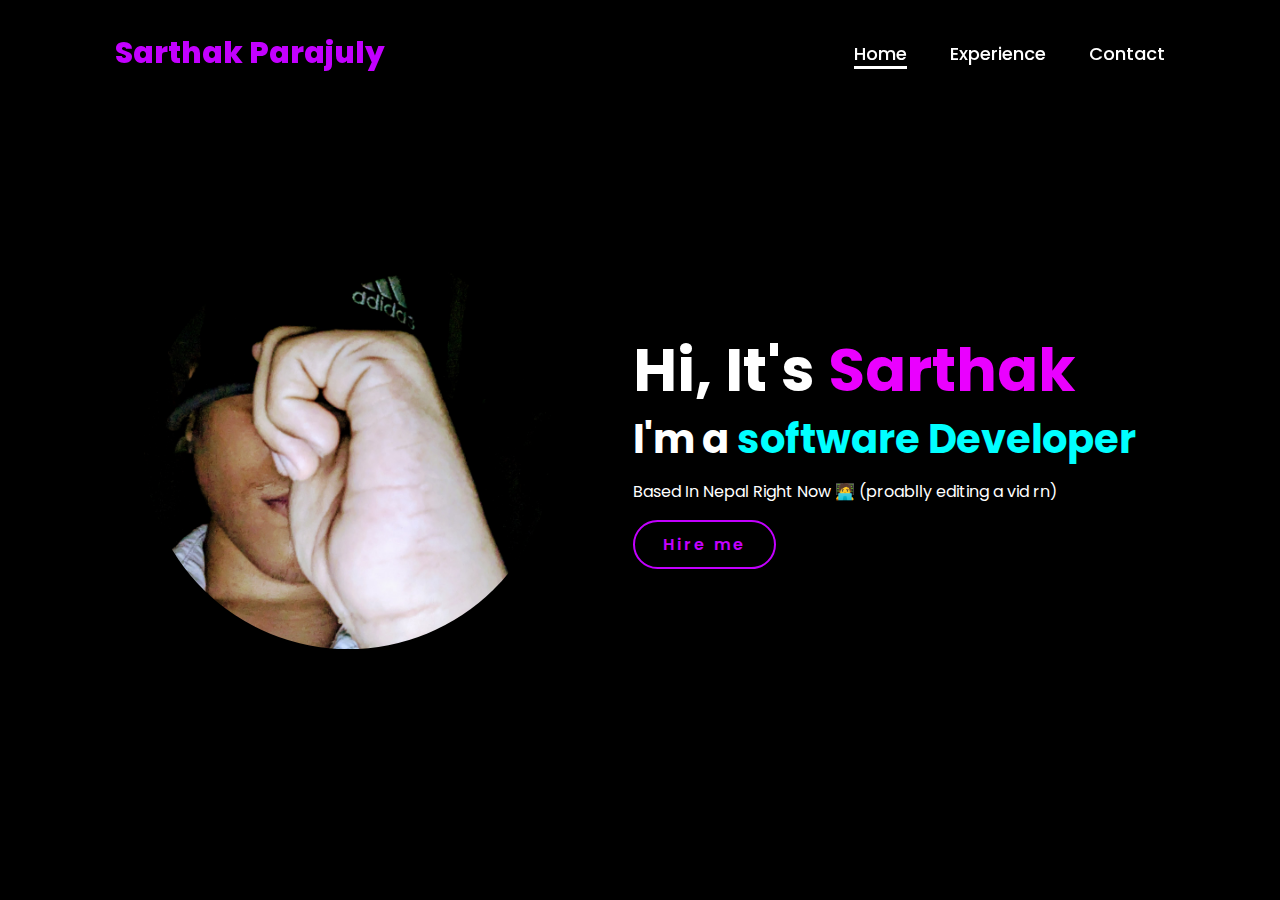
<file: Random Website/index.html>
<!DOCTYPE html>
<html lang="en">
    
<head>
    <meta charset="UTF-8">
    <meta name="viewport" content="width=device-width, initial-scale=1.0">
    <link rel="stylesheet" href="https://cdnjs.cloudflare.com/ajax/libs/font-awesome/6.5.2/css/all.min.css">
    <link rel="stylesheet" href="style.css">
    <title>Portfolio Website</title>
</head>
<body>
    <header>
        <a href="#" class="logo">Sarthak Parajuly</a>

        <nav>
            <a href="#" class="active"> Home</a>
            <a href="experience.html" >Experience</a>
            <a href="#" >Contact</a>
        </nav>
    </header>
    <section class="home">
        <div class="home-img">
            <img src="images/myself.jpg" alt="">
        </div>
        <div class="home-content">
            <h1>Hi, It's <span>Sarthak</span></h1>
            <h3 class="typing-text">I'm a <span></span></h3>
            <p>Based In Nepal Right Now 🧑‍💻 (proablly editing a vid rn)</p>
            <br>
          
            <a href="#" class="btn">Hire me</a>
        </div>
    </section>
</file>
<file: Random Website/style.css>
@import url('https://fonts.googleapis.com/css2?family=Poppins:wght@100;200;300;400;500;600&display=swap');

*{
    margin: 0;
    padding: 0;
    box-sizing: border-box;
    text-decoration: none;
    border: none;
    outline: none;
    font-family: 'Poppins', sans-serif;
}

html{
    font-size: 62.5%;
}

body{
    width: 100%;
    height: 100vh;
    overflow-x: hidden;
    background-color: black;
    color: white;
}

header{
    margin-top: 20px;
    position: fixed;
    top: 0;
    left: 0;
    width: 100%;
    padding: 1rem 9%;
    background-color: transparent;
    filter: drop-shadow(10px);
    display: flex;
    justify-content: space-between;
    align-items: center;
    z-index: 100;
}

.logo{
    font-size: 3rem;
    color: #c300ff;
    font-weight: 800;
    cursor: pointer;
    transition: 0.5s ease;
}

.logo:hover{
    transform: scale(1.1);
}

nav a{
    font-size: 1.8rem;
    color: white;
    margin-left: 4rem;
    font-weight: 500;
    transition: 0.3s ease;
    border-bottom: 3px solid transparent;
}

nav a:hover,
nav a.active{
    color: #ffffff;
    border-bottom: 3px solid #ffffff;
}

@media(max-width:995px){
    nav{
        position: absolute;
        display: none;
        top: 0;
        right: 0;
        width: 40%;
        border-left: 3px solid #ffffff;
        border-bottom: 3px solid #ffffff;
        border-bottom-left-radius: 2rem;
        padding: 1rem solid;
        background-color: #161616;
        border-top: 0.1rem solid rgba(0,0,0,0.1);
    }

    nav.active{
        display: block;
    }

    nav a{
        display: block;
        font-size: 2rem;
        margin: 3rem 0;
    }

    nav a:hover,
    nav a.active{
        padding: 1rem;
        border-radius: 0.5rem;
        border-bottom: 0.5rem solid #ffffff;
    }
}

section{
    min-height: 100vh;
    padding: 5rem 9% 5rem;
}

.home{
    display: flex;
    justify-content: center;
    align-items: center;
    gap: 8rem;
    background-color: black;
}

.home .home-content h1{
    font-size: 6rem;
    font-weight: 700;
    line-height: 1.3;
}

span{
    color: #ea00ff;
}

.home-content h3{
    font-size: 4rem;
    margin-bottom: 1rem;
    font-weight: 700;
}

.home-content p{
    font-size: 1.6rem;
}

.home-img{
    border-radius: 50%;
}

.home-img img{
    position: relative;
    width: 32vw;
    border-radius: 50%;
    box-shadow: 0 0 25px solid #c300ff;
    cursor: pointer;
    transition: 0.2s linear;
}

.home-img img:hover{
    font-size: 1.8rem;
    font-weight: 500;
}



.social-icons a:hover{
    color: black;
    transform: scale(1.3) translateY(-5px);
    background-color: #c300ff;
    box-shadow: 0  0 25px #c300ff;
}

.btn{
    display: inline-block;
    padding: 1rem 2.8rem;
    background-color: black;
    border-radius: 4rem;
    font-size: 1.6rem;
    color: #c300ff;
    letter-spacing: 0.3rem;
    font-weight: 600;
    border: 2px solid #c300ff;
    transition: 0.3s ease;
    cursor: pointer;
}

.btn:hover{
    transform: scale3d(1.03);
    background-color: #ffffff;
    color: black;
    box-shadow: 0 0 25px #c300ff;
}

.typing-text{
    font-size: 34px;
    font-weight: 600;
    min-width: 280px;
}

.typing-text span{
    position: relative;
}

.typing-text span::before{
    content: "software Developer";
    color: #00ffff;
    animation: words 20s infinite;
}

.typing-text span::after{
    content: "";
    background-color: black;
    position: absolute;
    width: calc(100% + 8px);
    height: 100%;
    border-left: 3px solid black;
    right: -8;
    animation: cursor 0.6s infinite;
}

@keyframes cursor{
    to{
        border-left: 3px solid #b74b4b;
    }
}

@keyframes words{
    0%, 20%{
        content: "Video Editor";
    }
    21%, 40%{
        content: "Content Creator";
    }
    41%, 60%{
        content: "Random Ass Programmer?";
    }
    61%, 80%{
        content: "Youtuber";
    }
    81%, 100%{
        content: "Well Well Well";
    }
}

@media (max-width: 1000px){
    .home{
        gap: 4rem;
    }
}

@media(max-width:995px){
    .home{
        flex-direction: column;
        margin: 5rem 4rem;
    }

    .home .home-content h3{
        font-size: 2.5rem;
    }

    .home-content h1{
        font-size: 5rem;
    }

    .home-img img{
        width: 70vw;
        margin-top: 4rem;
    }
}

#Portfolio{
    padding: 50px 0;
    
}
</file>
